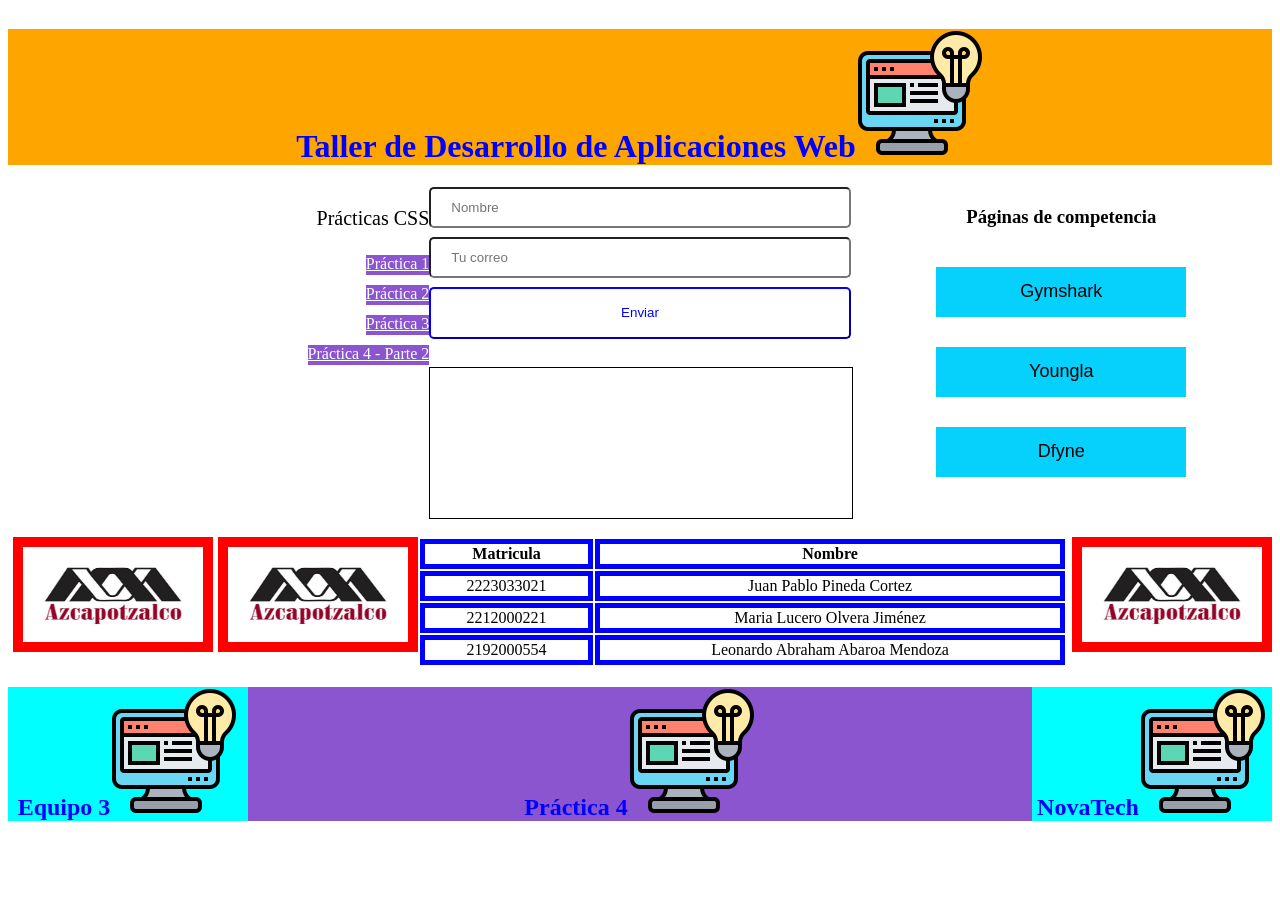
<file: index.html>
<!DOCTYPE html>
<html lang="en">
<head>
    <meta charset="UTF-8">
    <meta name="viewport" content="width=device-width, initial-scale=1.0">
    <title>Práctica 4</title>
    <link rel="stylesheet" href="styles/index.css">
</head>
<body>
    
    <div class="contenedor">

        <h1>Taller de Desarrollo de Aplicaciones Web</h1>

        <div class="superior">

            <section class="enlaces">
                <p>Prácticas CSS</p>
                <a class="aPagina enlace1" href="practicas/practica1/practica1.jpeg" target="enlaces">Práctica 1</a>
                <a class="aPagina enlace2" href="practicas/practica2/index.html" target="enlaces">Práctica 2</a>
                <a class="aPagina enlace3" href="practicas/practica3/index.html" target="enlaces">Práctica 3</a>
                <a class="aPagina enlace4" href="practicas/practica4/index.html" target="enlaces">Práctica 4 - Parte 2</a>
            </section>

            <section class="interaccionUsuario">
                <input class="input1" type="text" placeholder="Nombre">
                <input class="input2" type="text" placeholder="Tu correo">
                <button class="btnEnviar">Enviar</button>
                <iframe src="" frameborder="0" name="enlaces"></iframe>

            </section>

            <section class="pCompetencia">
                <h3>Páginas de competencia</h3>
                <a href="https://www.gymshark.com/" target="_blank">
                    <button class="btnPagina">Gymshark</button>
                </a>
                <a href="https://www.youngla.com/" target="_blank">
                    <button class="btnPagina">Youngla</button>
                </a>
                <a href="https://www.dfyne.com.mx/" target="_blank">
                    <button class="btnPagina">Dfyne</button>
                </a>
            </section>

        </div>

        <div class="medio">
            <img src="images/logoUAMA.jpeg" alt="Logo UAM-A">
            <img src="images/logoUAMA.jpeg" alt="Logo UAM-A">
            <table>
                <th>Matricula</th>
                <th>Nombre</th>
                <tr>
                    <td>2223033021</td>
                    <td>Juan Pablo Pineda Cortez</td>
                </tr>
                <tr>
                    <td>2212000221</td>
                    <td>Maria Lucero Olvera Jiménez</td>
                </tr>
                <tr>
                    <td>2192000554</td>
                    <td>Leonardo Abraham Abaroa Mendoza</td>
                </tr>
            </table>
            <img src="images/logoUAMA.jpeg" alt="Logo UAM-A">
        </div>

        <div class="inferior">

            <h2 class="extremo izquierda">Equipo 3</h2>
            <h2 class="centro centrado">Práctica 4</h2>
            <h2 class="extremo derecha">NovaTech</h2>

        </div>

    </div>
    
</body>
</html>
</file>
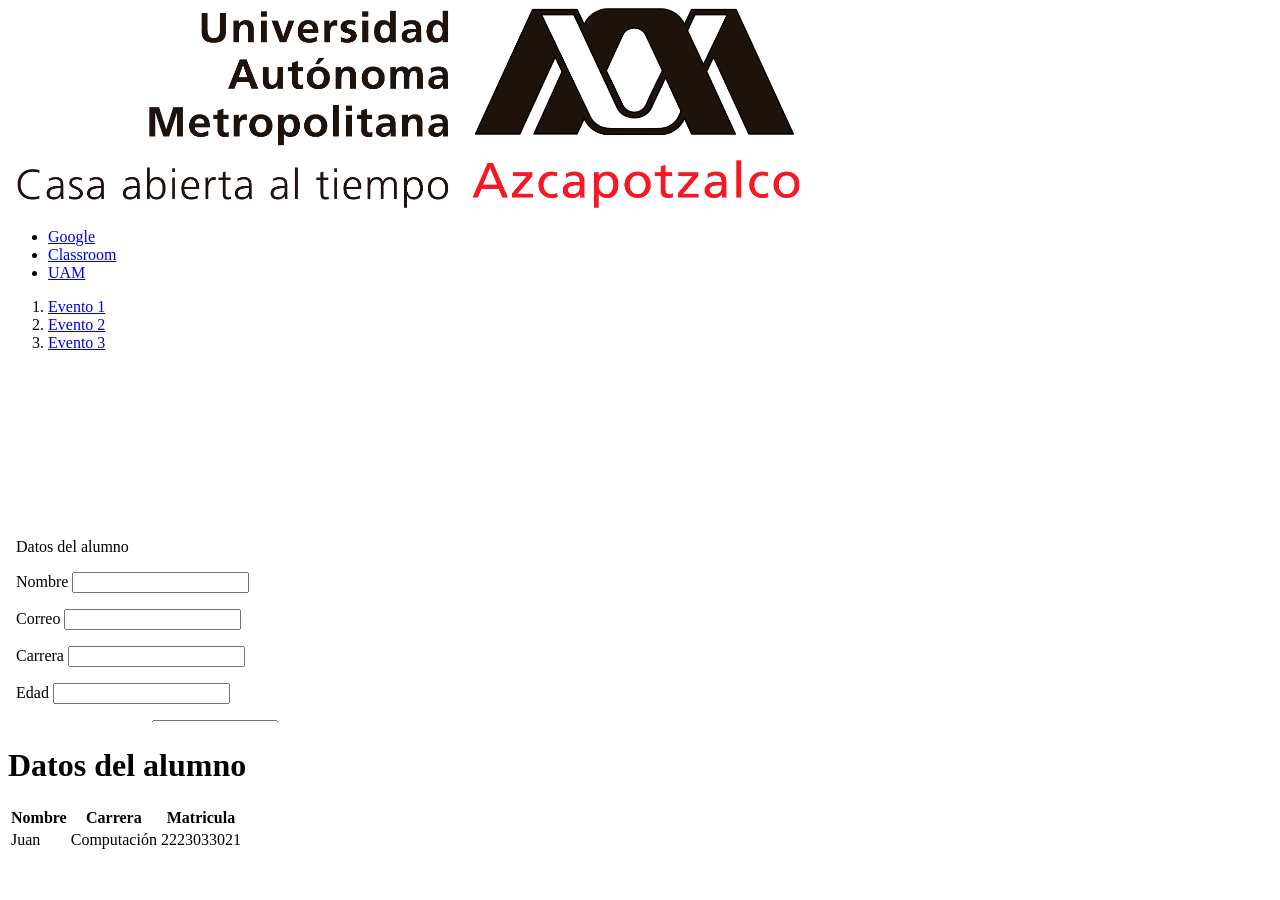
<file: practicas/practica2/index.html>
<!DOCTYPE html>
<html lang="en">
<head>
    <meta charset="UTF-8">
    <meta name="viewport" content="width=device-width, initial-scale=1.0">
    <title>Página de practica 2</title>
</head>
<body>

    <img src="images/logoUAM.png" alt="logoUAM" width="800" height="200">

    <ul>
        <li>
            <a href="https://www.google.com/">Google</a>
        </li>
        <li>
            <a href="https://classroom.google.com/">Classroom</a>
        </li>
        <li>
            <a href="https://www.azc.uam.mx/">
                UAM
            </a>
        </li>
    </ul>

    <ol>
        <li>
            <a href="images/eventos/evento1.jpg" target="evento1">
                Evento 1
            </a>
        </li>
        <li>
            <a href="images/eventos/evento2.jpg">
                Evento 2
            </a>
        </li>
        <li>
            <a href="images/eventos/evento3.jpg" target="_blank">
                Evento 3
            </a>
        </li>
    </ol>

    <section>
        <iframe src="" frameborder="0" name="evento1"></iframe>
    </section>

    <section>
        <iframe src="formulario.html" frameborder="0" width="800" height="200"></iframe>
    </section>



    <h1>Datos del alumno</h1>
    <table>
        <tr>
            <th>Nombre
            <th>Carrera
            <th>Matricula
        </tr>
        <tr>
            <td>Juan
            <td>Computación
            <td>2223033021
        </tr>

        

    </table>
    
</body>
</html>
</file>
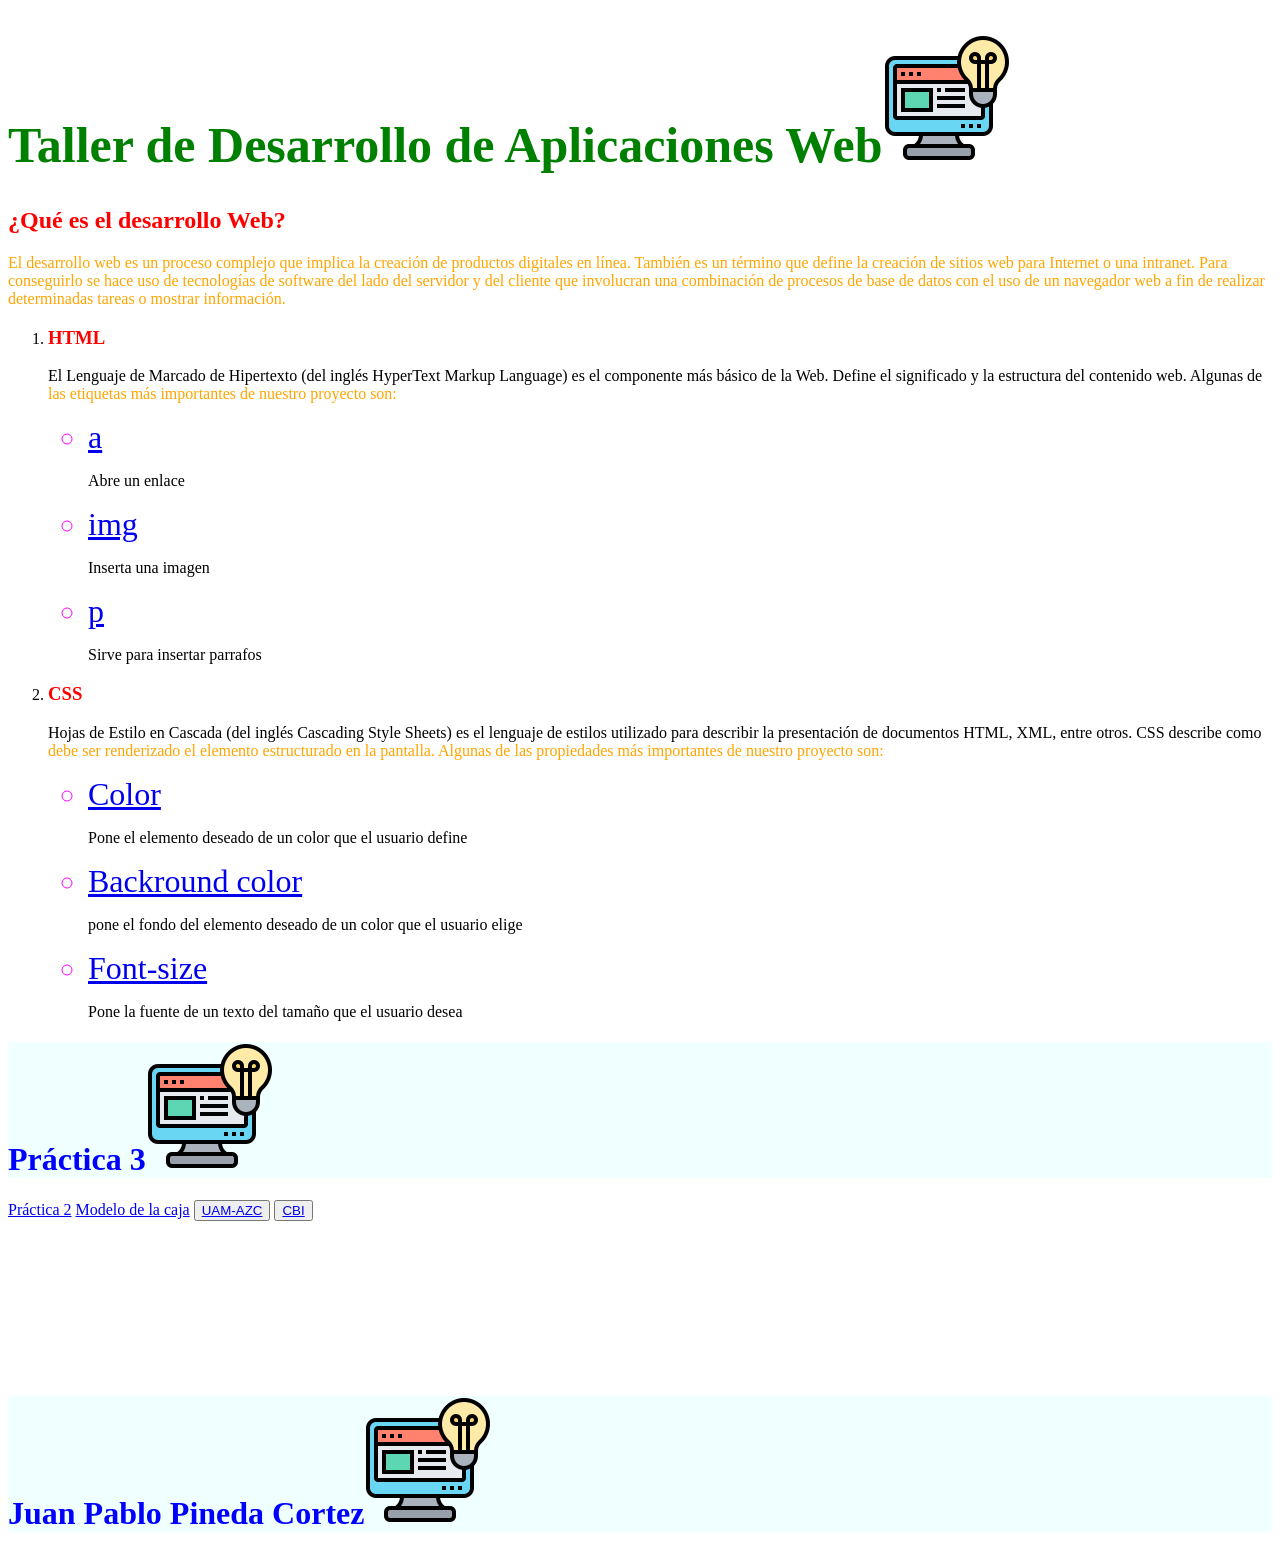
<file: practicas/practica3/index.html>
<!DOCTYPE html>
<html lang="en">
<head>
    <meta charset="UTF-8">
    <meta name="viewport" content="width=device-width, initial-scale=1.0">
    <title>Document</title>
    <link rel="stylesheet" href="style/style.css">
</head>
<body>
    <h1 style="color: green; font-size: 50px;">Taller de Desarrollo de Aplicaciones Web</h1>

    <h2 >¿Qué es el desarrollo Web?</h2>
    <p class="desarrolloWeb">El desarrollo web es un proceso complejo que implica la creación de productos digitales en línea. También es un término que define la creación de sitios web para Internet o una intranet. Para conseguirlo se hace uso de tecnologías de software del lado del servidor y del cliente que involucran una combinación de procesos de base de datos con el uso de un navegador web a fin de realizar determinadas tareas o mostrar información.</p>
    <ol>
        <li><h3>HTML</h3></li>
        <p class="definicion">El Lenguaje de Marcado de Hipertexto (del inglés HyperText Markup Language) es el componente más básico de la Web. Define el significado y la estructura del contenido web. Algunas de las etiquetas más importantes de nuestro proyecto son:</p>
        <ul>
            <li class="marcadorLista"><a href="https://www.google.com/search?q=a+en+html&oq=a+en+html&gs_lcrp=EgZjaHJvbWUyBggAEEUYOTIGCAEQRRg80gEINDE0MmowajmoAgCwAgE&sourceid=chrome&ie=UTF-8" target="_blank">a</a></li>
            <p>Abre un enlace</p>
            <li class="marcadorLista"><a href="https://www.google.com/search?q=img+en+html&sca_esv=5f30eb1ccc1d36a0&sxsrf=ANbL-n7rR5dnRdmfiR_ubFEaT3NG-HGSPw%3A1780511713125&ei=4XMgar2hB6immtkPw_rU-Ag&biw=958&bih=944&ved=0ahUKEwj9lbeB2-uUAxUokyYFHUM9FY8Q4dUDCBA&uact=5&oq=img+en+html&gs_lp=[base64]&sclient=gws-wiz-serp" target="_blank">img</a></li>
            <p>Inserta una imagen</p>
            <li class="marcadorLista"><a href="https://www.google.com/search?q=p+en+html&sca_esv=5f30eb1ccc1d36a0&biw=958&bih=944&sxsrf=ANbL-n5v6IEz-uavWhyixzUW2p3tNCSi3A%3A1780511743388&ei=_3Mgava5F4C7qtsP4569mQk&ved=0ahUKEwi2te6P2-uUAxWAnWoFHWNPL5MQ4dUDCBA&uact=5&oq=p+en+html&gs_lp=[base64]&sclient=gws-wiz-serp" target="_blank">p</a></li>
            <p>Sirve para insertar parrafos</p>
        </ul>

        <li><h3>CSS</h3></li>
            <p class="definicion">Hojas de Estilo en Cascada (del inglés Cascading Style Sheets) es el lenguaje de estilos utilizado para describir la presentación de documentos HTML, XML, entre otros. CSS describe como debe ser renderizado el elemento estructurado en la pantalla. Algunas de las propiedades más importantes de nuestro proyecto son:</p>
        <ul>
            <li class="marcadorLista"><a href="https://www.google.com/search?q=color+en+css&sca_esv=5f30eb1ccc1d36a0&biw=958&bih=944&sxsrf=ANbL-n6a0fdz90FSxVMPe7I8Y4FuShcwFg%3A1780511760965&ei=EHQgarTUOpG7qtsP1q39mAc&ved=0ahUKEwi0nJ-Y2-uUAxWRnWoFHdZWH3MQ4dUDCBA&uact=5&oq=color+en+css&gs_lp=[base64]&sclient=gws-wiz-serp" target="_blank">Color</a></li>
            <p>Pone el elemento deseado de un color que el usuario define</p>
            <li class="marcadorLista"><a href="https://www.google.com/search?q=backorund+color+en+css&oq=backorund+color+en+css&gs_lcrp=EgZjaHJvbWUyBggAEEUYOdIBCDQ1NDFqMGo5qAIAsAIB&sourceid=chrome&ie=UTF-8" target="_blank">Backround color</a></li>
            <p>pone el fondo del elemento deseado de un color que el usuario elige</p>
            <li class="marcadorLista"><a href="https://www.google.com/search?q=fontsize+en+css&sca_esv=5f30eb1ccc1d36a0&biw=958&bih=944&sxsrf=ANbL-n4vVXvvXuzAbIAmAMOzGc2eevfq2Q%3A1780512111605&ei=b3Ugas3WJMqkqtsPiM_fmAU&ved=0ahUKEwiNyri_3OuUAxVKkmoFHYjnF1MQ4dUDCBA&uact=5&oq=fontsize+en+css&gs_lp=[base64]&sclient=gws-wiz-serp" target="_blank">Font-size</a></li>
            <p>Pone la fuente de un texto del tamaño que el usuario desea</p>
        </ul>
    </ol>

    <h1 class="parrafoEspecial">Práctica 3</h1>

    <a class="clic" href="practica2/index.html" target="practica2">Práctica 2</a>
    <a class="clic" href="static/modeloCaja.html" target="practica2">Modelo de la caja</a>
    <button class="clicBoton"><a class="clicBoton" href="https://www.azc.uam.mx/" target="_blank">UAM-AZC</a></button>
    <button class="clicBoton"><a class="clicBoton" href="https://cbi.azc.uam.mx/" target="_blank">CBI</a></button>
    <iframe src="" frameborder="0" name="practica2"></iframe>

    <h1 class="parrafoEspecial">Juan Pablo Pineda Cortez</h1>
</body>
</html>
</file>
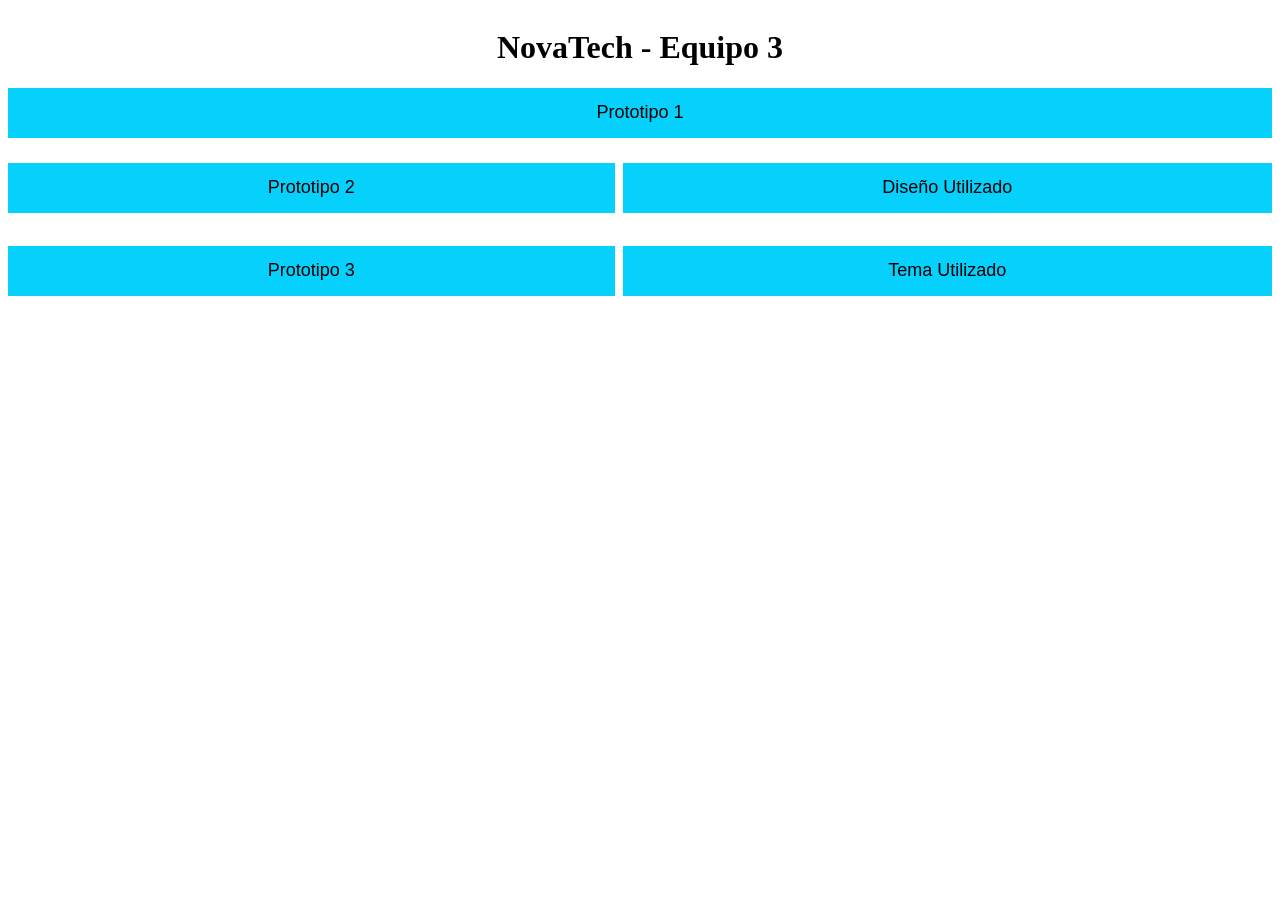
<file: practicas/practica4/index.html>
<!DOCTYPE html>
<html lang="en">
<head>
    <meta charset="UTF-8">
    <meta name="viewport" content="width=device-width, initial-scale=1.0">
    <title>Práctica 4 - Parte 2</title>
    <link rel="stylesheet" href="styles/index.css">
</head>
<body>

    <div class="contenedor">
        <h1>NovaTech - Equipo 3</h1>
        <a href="../../parte2/prototipo1.html" target="_blank">
            <button class="btnPagina boton1">Prototipo 1</button>
        </a>

        <div class="botones">
            <a href="../../parte2/prototipo2.html" target="_blank">
                <button class="btnPagina">Prototipo 2</button>
            </a>
            <a href="https://getbootstrap.com/docs/5.3/components/carousel/" target="_blank">
                <button class="btnPagina">Diseño Utilizado</button>
            </a>
            <a href="../../parte2/prototipo3.html" target="_blank">
                <button class="btnPagina">Prototipo 3</button>
            </a>
            <a href="https://bootswatch.com/minty/" target="_blank">
                <button class="btnPagina">Tema Utilizado</button>
            </a>
        </div>

    </div>
    
</body>
</html>
</file>
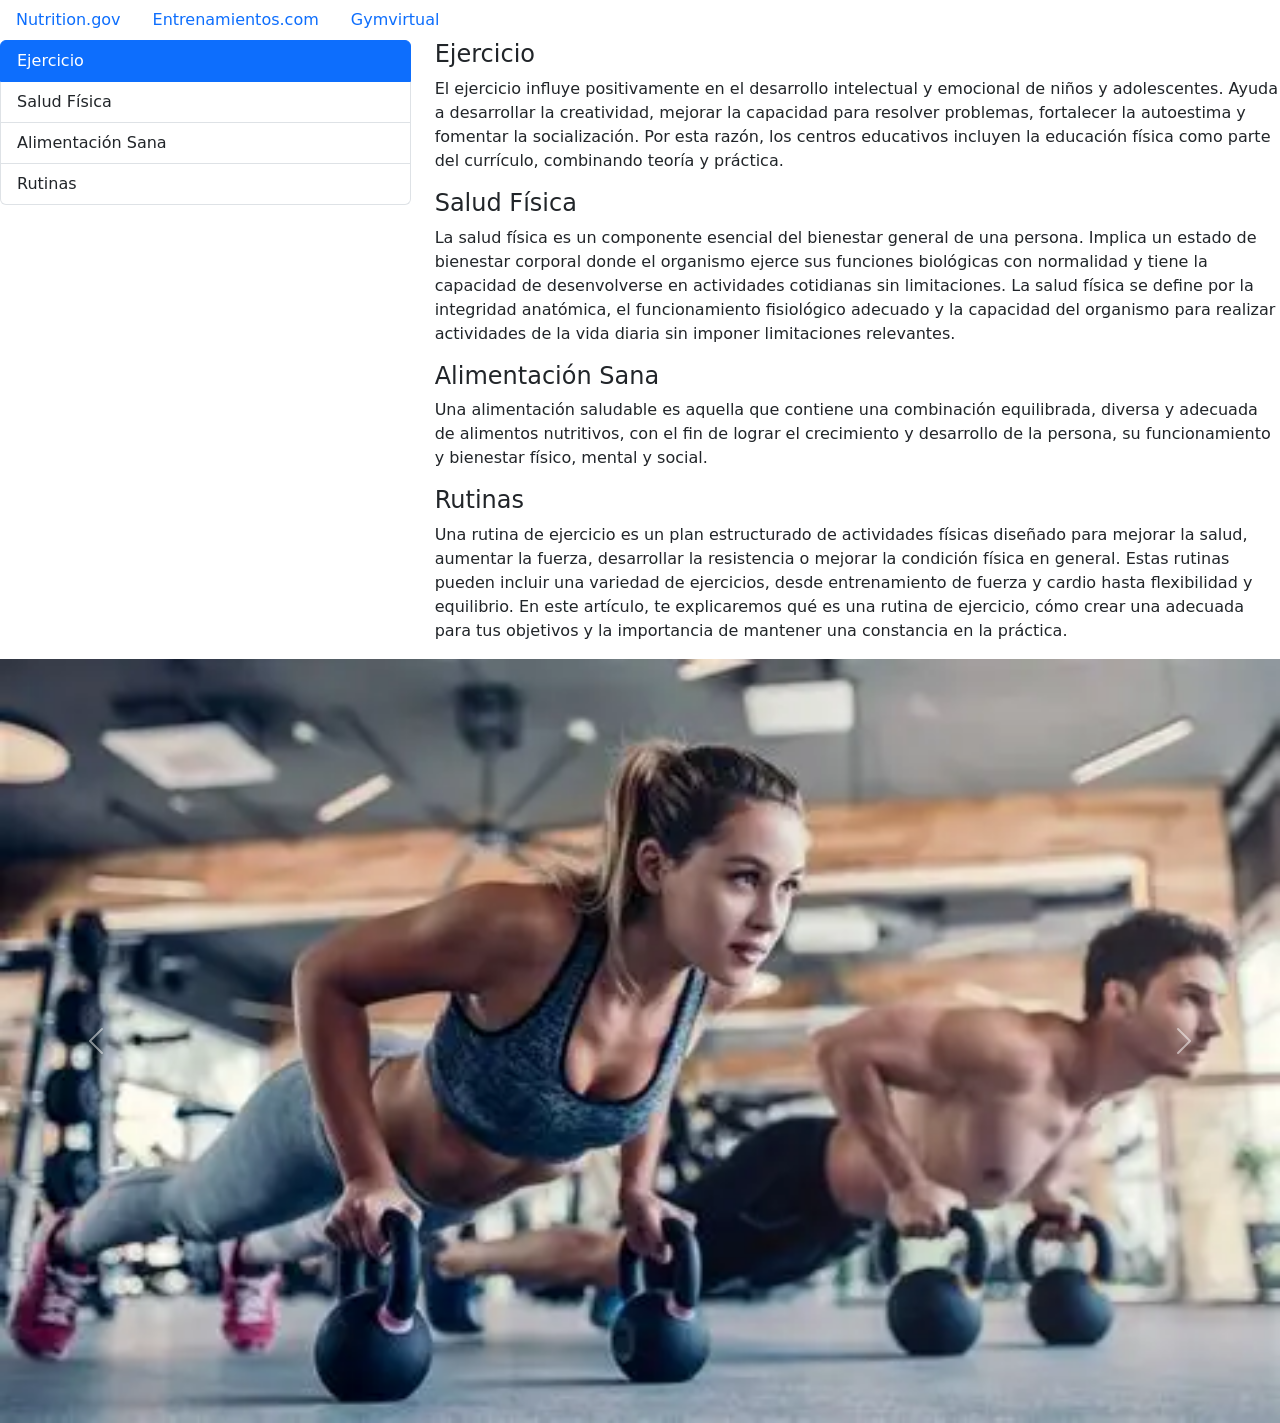
<file: parte2/prototipo1.html>
<!DOCTYPE html>
<html lang="en">
<head>
    <meta charset="UTF-8">
    <meta name="viewport" content="width=device-width, initial-scale=1.0">
    <title>Prototipo 1</title>
    <link href="https://cdn.jsdelivr.net/npm/bootstrap@5.3.8/dist/css/bootstrap.min.css" rel="stylesheet" integrity="sha384-sRIl4kxILFvY47J16cr9ZwB07vP4J8+LH7qKQnuqkuIAvNWLzeN8tE5YBujZqJLB" crossorigin="anonymous">
    <script src="https://cdn.jsdelivr.net/npm/bootstrap@5.3.8/dist/js/bootstrap.bundle.min.js" integrity="sha384-FKyoEForCGlyvwx9Hj09JcYn3nv7wiPVlz7YYwJrWVcXK/BmnVDxM+D2scQbITxI" crossorigin="anonymous"></script>
</head>
<body>

    <section>
        <ul class="nav">
        <li class="nav-item">
            <a class="nav-link" href="https://www.nutrition.gov/es">Nutrition.gov</a>
        </li>
        <li class="nav-item">
            <a class="nav-link" href="https://entrenamientos.com/">Entrenamientos.com</a>
        </li>
        <li class="nav-item">
            <a class="nav-link" href="https://gymvirtual.com/">Gymvirtual</a>
        </li>
        </ul>
    </section>



    <div class="row">
    <div class="col-4">
        <div id="list-example" class="list-group">
        <a class="list-group-item list-group-item-action" href="#list-item-1">Ejercicio</a>
        <a class="list-group-item list-group-item-action" href="#list-item-2">Salud Física</a>
        <a class="list-group-item list-group-item-action" href="#list-item-3">Alimentación Sana</a>
        <a class="list-group-item list-group-item-action" href="#list-item-4">Rutinas</a>
        </div>
    </div>
    <div class="col-8">
        <div data-bs-spy="scroll" data-bs-target="#list-example" data-bs-smooth-scroll="true" class="scrollspy-example" tabindex="0">
        <h4 id="list-item-1">Ejercicio</h4>
        <p>El ejercicio influye positivamente en el desarrollo intelectual y emocional de niños y adolescentes. Ayuda a desarrollar la creatividad, mejorar la capacidad para resolver problemas, fortalecer la autoestima y fomentar la socialización. Por esta razón, los centros educativos incluyen la educación física como parte del currículo, combinando teoría y práctica.</p>
        <h4 id="list-item-2">Salud Física</h4>
        <p>La salud física es un componente esencial del bienestar general de una persona. Implica un estado de bienestar corporal donde el organismo ejerce sus funciones biológicas con normalidad y tiene la capacidad de desenvolverse en actividades cotidianas sin limitaciones. La salud física se define por la integridad anatómica, el funcionamiento fisiológico adecuado y la capacidad del organismo para realizar actividades de la vida diaria sin imponer limitaciones relevantes.</p>
        <h4 id="list-item-3">Alimentación Sana</h4>
        <p>Una alimentación saludable es aquella que contiene una combinación equilibrada, diversa y adecuada de alimentos nutritivos, con el fin de lograr el crecimiento y desarrollo de la persona, su funcionamiento y bienestar físico, mental y social.</p>
        <h4 id="list-item-4">Rutinas</h4>
        <p>Una rutina de ejercicio es un plan estructurado de actividades físicas diseñado para mejorar la salud, aumentar la fuerza, desarrollar la resistencia o mejorar la condición física en general. Estas rutinas pueden incluir una variedad de ejercicios, desde entrenamiento de fuerza y cardio hasta flexibilidad y equilibrio. En este artículo, te explicaremos qué es una rutina de ejercicio, cómo crear una adecuada para tus objetivos y la importancia de mantener una constancia en la práctica.</p>
        </div>
    </div>
    </div>

        <div id="carouselExample" class="carousel slide">
    <div class="carousel-inner">
        <div class="carousel-item active">
        <img src="../images/practica1/imagen1.webp" class="d-block w-100" alt="...">
        </div>
        <div class="carousel-item">
        <img src="../images/practica1/imagen2.webp" class="d-block w-100" alt="...">
        </div>
        <div class="carousel-item">
        <img src="../images/practica1/imagen3.webp" class="d-block w-100" alt="...">
        </div>
        <div class="carousel-item">
        <img src="../images/practica1/imagen4.jpg" class="d-block w-100" alt="...">
        </div>
    </div>
    <button class="carousel-control-prev" type="button" data-bs-target="#carouselExample" data-bs-slide="prev">
        <span class="carousel-control-prev-icon" aria-hidden="true"></span>
        <span class="visually-hidden">Previous</span>
    </button>
    <button class="carousel-control-next" type="button" data-bs-target="#carouselExample" data-bs-slide="next">
        <span class="carousel-control-next-icon" aria-hidden="true"></span>
        <span class="visually-hidden">Next</span>
    </button>
    </div>
    
</body>
</html>
</file>
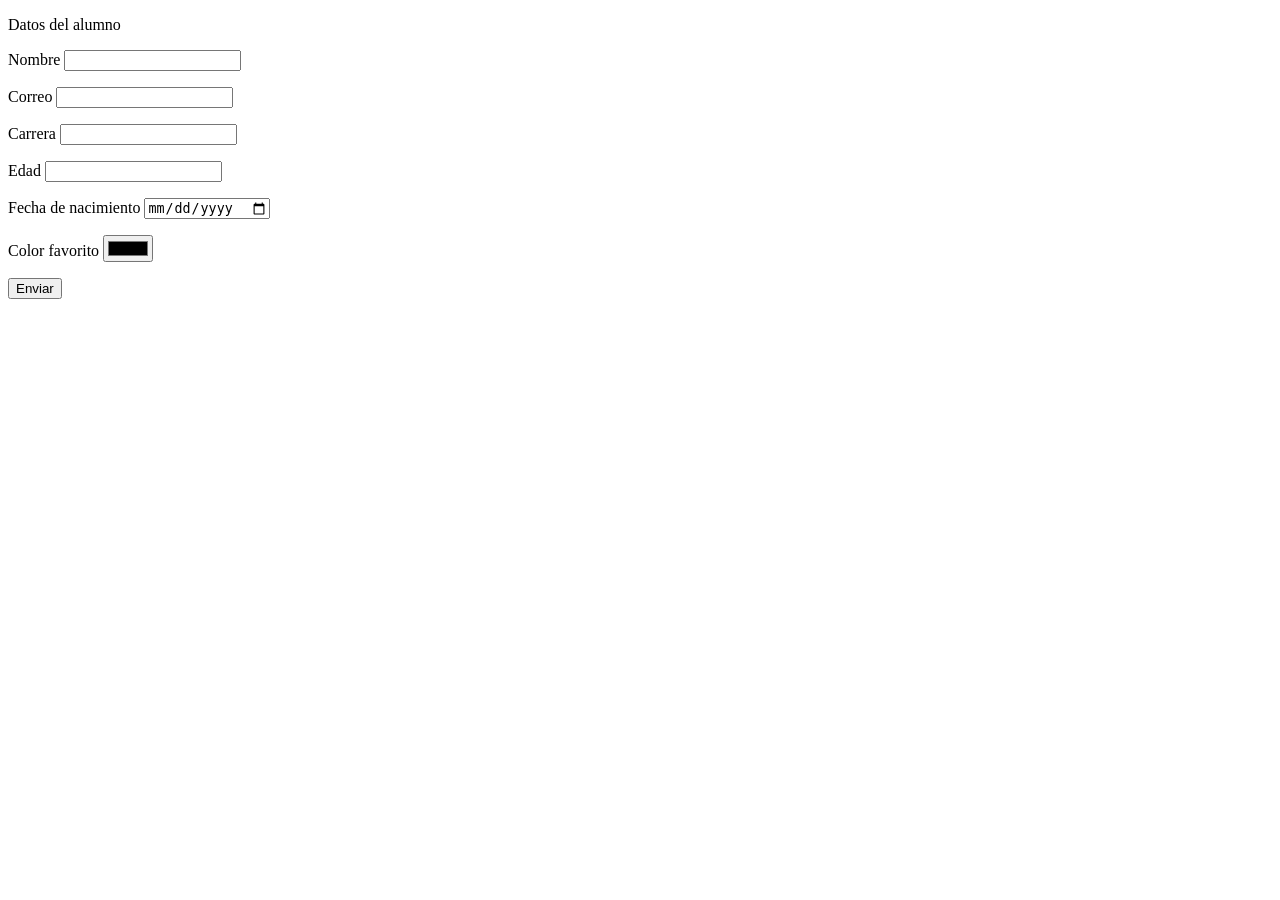
<file: practicas/practica2/formulario.html>
<!DOCTYPE html>
<html lang="en">
<head>
    <meta charset="UTF-8">
    <meta name="viewport" content="width=device-width, initial-scale=1.0">
    <title>Formulario</title>
</head>
<body>
    <form action="">
        <p>Datos del alumno</p>
        <p>Nombre <input type="text" name="" id=""></p>
        <p>Correo <input type="email"></p>
        <p>Carrera <input list="opciones"></p>
        <datalist id="opciones">
            <select id="opcs">
                <optgroup label="CBI">
                    <option>COMPUT</option>
                    <option>QUIMICA</option>
                    <option>ELECTRO</option>
                </optgroup>
                <optgroup label="CYAD">
                    <option>COMPUT</option>
                    <option>QUIMICA</option>
                    <option>ELECTRO</option>
                </optgroup>
                <optgroup label="CSH">
                    <option>COMPUT</option>
                    <option>QUIMICA</option>
                    <option>ELECTRO</option>
                </optgroup>
            </select>
        </datalist>


            </datalist>
        <p>Edad <input type="number"></p>
        <p>Fecha de nacimiento <input type="date"></p>
        <p>Color favorito <input type="color"></p>
        <button>Enviar</button>
    </form>
</body>
</html>
</file>
<file: styles/index.css>
.contenedor{
    display: grid;
    grid-template-rows: auto auto auto auto;
}

h1{
    color: blue;
    background-color: orange;
    text-align: center;
}

h1::after {
    content: url(../images/desarrollo.png);
}

h2{
    color: blue;
    text-align: center;
}

h2::after {
    content: url(../images/desarrollo.png);
}

h3{
    text-align: center;
}

p{
    color: black;
    text-align: right;
    font-size: 20px;
}

.enlaces{
    display: flex;
    flex-direction: column;
    align-items: flex-end;
    gap: 5px;
    flex: 1 0 200px;
    min-width: 0;
    overflow: hidden;
}

.enlaces .aPagina{
    margin-top: 0;
    margin-bottom: 5px;
}

.interaccionUsuario{
    display: grid;
    grid-template-rows: 40px 40px 40px 40px;
    flex: 1 0 200px;
    min-height: 330px;
}

.input1{
    border-radius: 5px;
    justify-content: center;
    align-items: center;
    height: 35px;
    padding-left: 20px;
}

.input2{
    border-radius: 5px;
    justify-content: center;
    align-items: center;
    height: 35px;
    padding-left: 20px;
    margin-top: 10px;
}

.btnEnviar{
    background-color: white;
    color: blue;
    border-radius: 5px;
    border-color: blue;
    margin-top: 20px;
    height: 52px;
}

iframe{
    width: 100%;
    height: 150px;
    border: 1px solid black;
    margin-top: 60px;
}

.pCompetencia{
    display: grid;
    grid-template-rows: 80px 80px 80px 80px;
    justify-items: center;
    flex: 1 0 200px;
}

.btnPagina{
    background-color: rgb(6, 208, 252);
    font-size: 18px;
    border: none;
    margin-bottom: 25px;
    height: 50px;
    width: 250px;
}

.btnPagina:hover{
    background-color: white;
    color: rgb(6, 208, 252);
}

.aPagina{
    margin-bottom: 5px;
    height: 20px;
    margin-top: 22px;
    background-color: rgb(139, 85, 207);
    color: white;
    text-align: right;
}

.aPagina:active{
    background-color: white;
    font-size: xx-large;
    color: rgb(139, 85, 207);
    margin-bottom: 5px;
    height: auto;
}

img{
    width: 70px;
    height: 65px;
    border: 10px;
    border-style: solid;
    border-color: red;
    padding: 15px;
    margin-left: 5px;
}

.extremo{
    background-color: aqua;
    flex: 0 0 240px;
}

.izquierda{
    justify-items: right;
}
.derecha{
    justify-items: left;
}
.centrado{
    justify-items: center;
}

.centro{
    background-color: rgb(139, 85, 207);
    justify-items: center;
    flex: 1 0 200px;
}

th{
    text-align: center;
    border: 5px solid blue;
}

td{
    text-align: center;
    border: 5px solid blue;
}

.superior{
    display: flex;
    flex-wrap: wrap;
}

.medio{
    display: flex;
    flex-wrap: wrap;
    align-items: flex-start;
    margin-top: 20px;
}

.medio img{
    flex: 0 0 150px;
}

.medio table{
    flex: 1 0 200px;
}

.inferior{
    display: flex;
    flex-wrap: wrap;
}
</file>
<file: practicas/practica3/style/style.css>
h1 {
    color: blue;
}

h1::after{
    content: url("../images/desarrollo.png");
}
h2 {
    color: red;
}

h3 {
    color: red;
}

.desarrolloWeb{
    color: orange;
    font-family: oblique;
}

.desarrolloWeb::selection{
    color: yellow;
    background-color: blue;
}

.marcadorLista{
    color: fuchsia;
    font-size: xx-large;
}

.enlace :hover {
    background-color: aqua;
    font-size: xx-large;
}


.definicion {
    color: orange;
    font-family: oblique;
}
.definicion::first-line{
    color: black
}

iframe{
    width: 100%;
}

.clic:active{
    color: brown;
    padding: 1rem;
}

.clicBoton:active{
    background-color: aquamarine;
    font-size: xx-large;
    color: blue;
}
.parrafoEspecial{
    border-color: yellow;
    border-width: 10px;
    font-family: solid;
    background-color: azure;
}
</file>
<file: practicas/practica4/styles/index.css>
.contenedor{
    display: flex;
    flex-direction: column;
    text-align: center;
}

h1{
    text-align: center;
}

.botones{
    display: grid;
    grid-template-columns: auto auto;
    gap: 8px;
}

.botones a{
    width: 100%;
}

.btnPagina{
    background-color: rgb(6, 208, 252);
    font-size: 18px;
    border: none;
    margin-bottom: 25px;
    height: 50px;
    width: 100%;
}

.btnPagina:hover{
    background-color: white;
    color: rgb(6, 208, 252);
}
</file>
